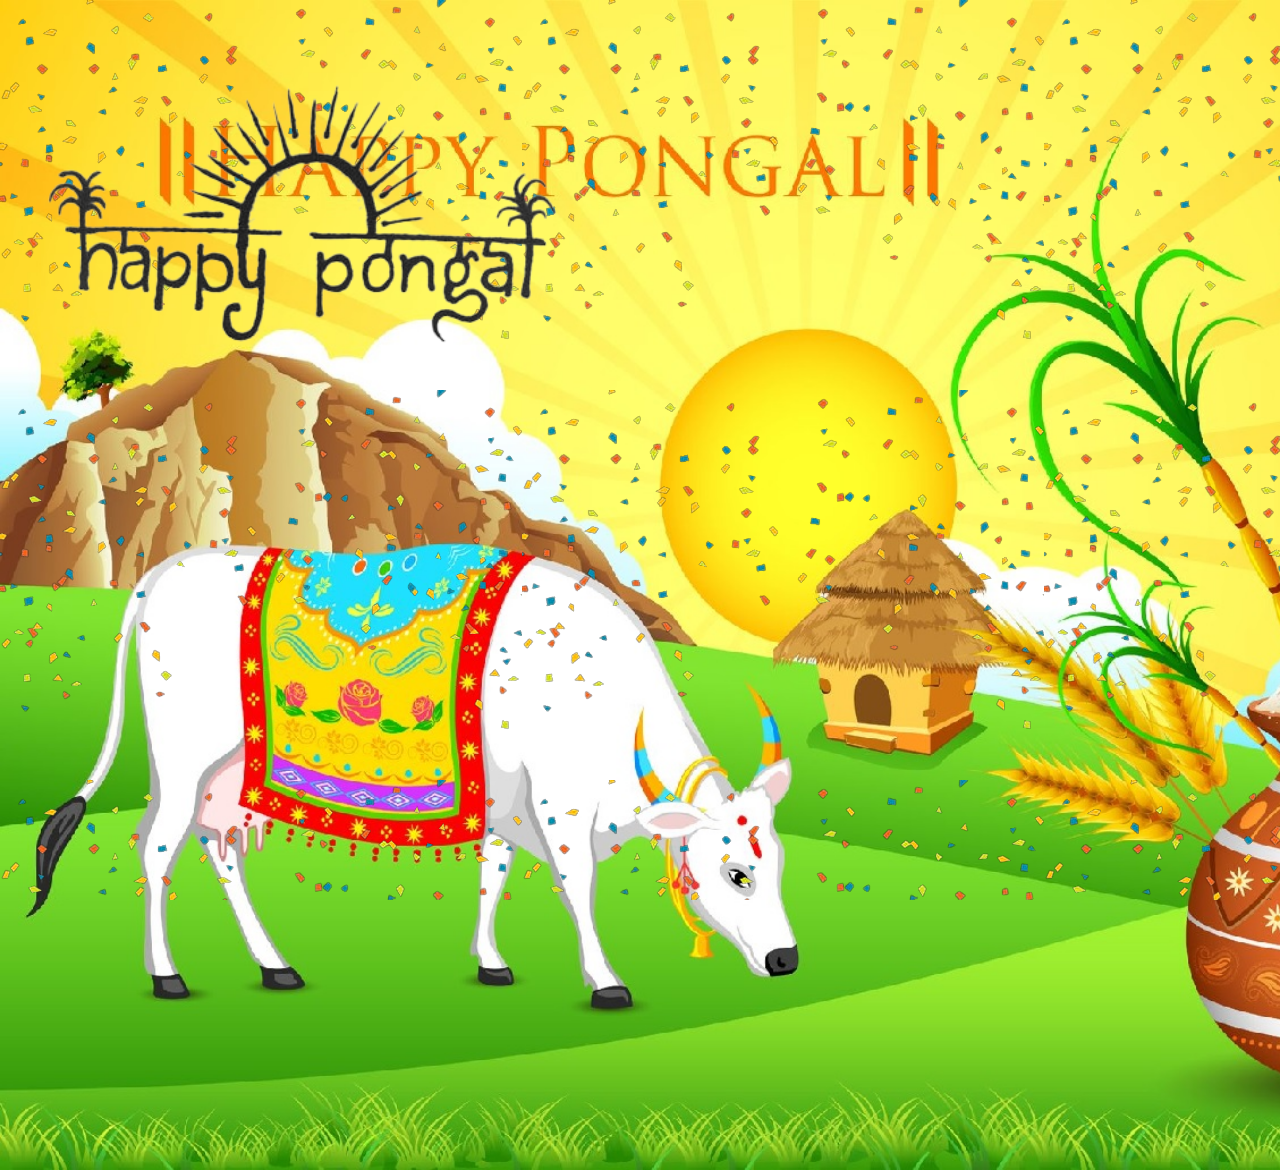
<file: index.html>
<!DOCTYPE html>
<html lang="en">

<head>
  <meta charset="UTF-8">
  <meta name="viewport" content="width=device-width, initial-scale=1.0">
  <title>Happy pongal 2023 by-Raushan</title>
  <link rel="stylesheet" href="css/pongal.css">
</head>

<body>
  <div class="banner">
    <div class="bubble">
      <img src="img/WISH.png" alt="">
    </div>
  </div>
</body>

</html>
</file>
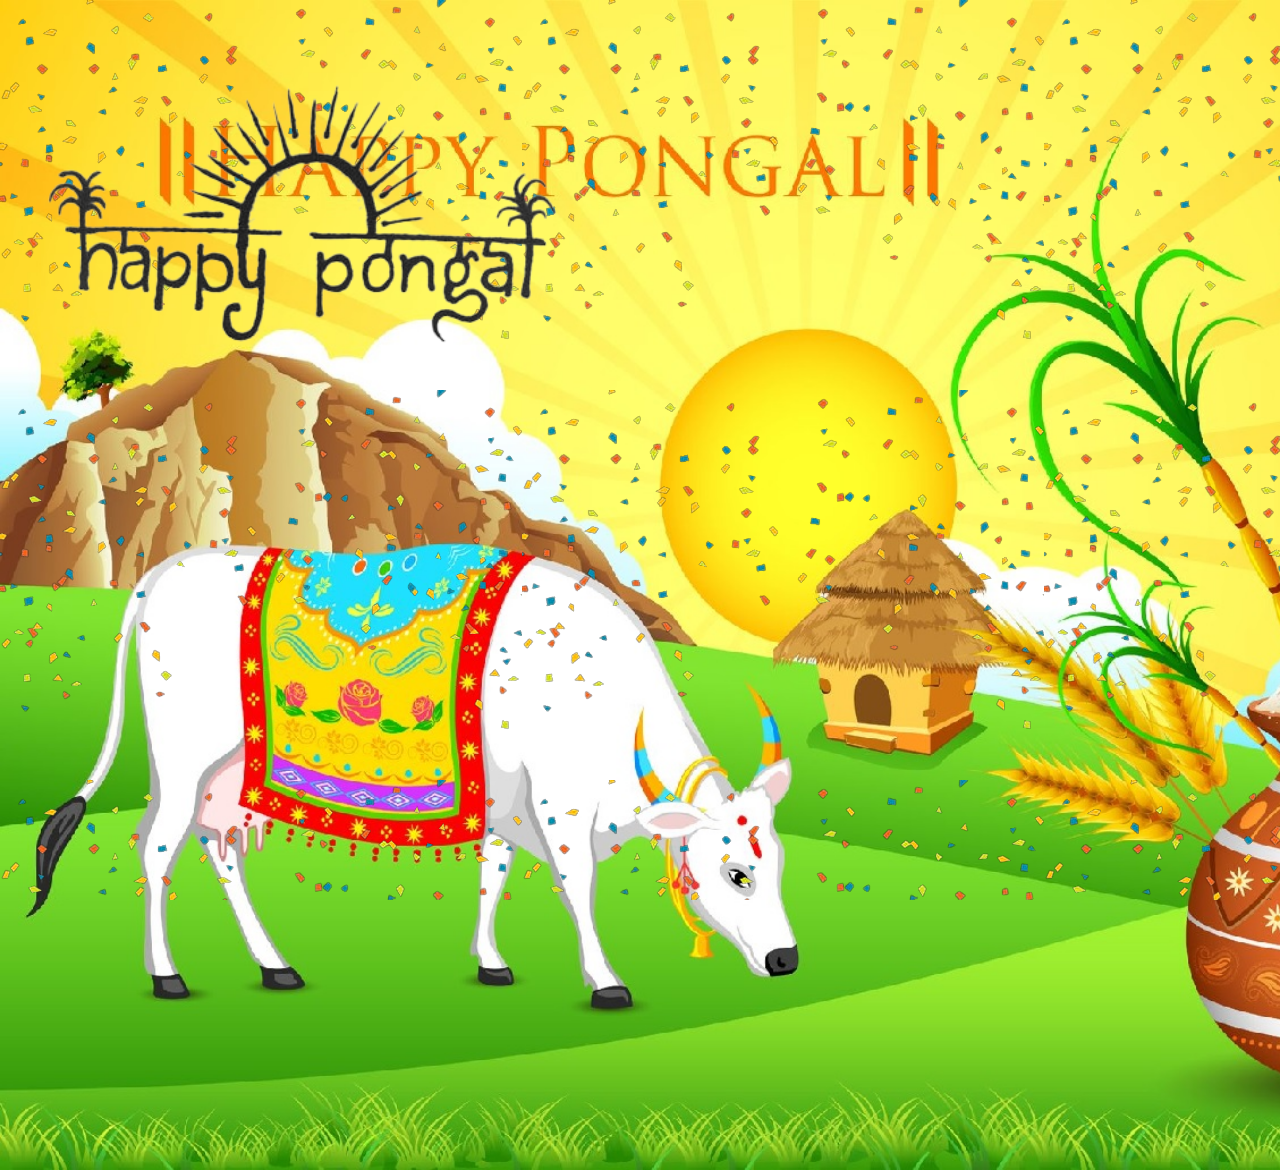
<file: pongal.html>
<!DOCTYPE html>
<html lang="en">

<head>
  <meta charset="UTF-8">
  <meta name="viewport" content="width=device-width, initial-scale=1.0">
  <title>Happy pongal 2023 by-Raushan</title>
  <link rel="stylesheet" href="css/pongal.css">
</head>

<body>
  <div class="banner">
    <div class="bubble">
      <img src="img/WISH.png" alt="">
    </div>
  </div>
</body>

</html>
</file>
<file: css/pongal.css>
body {
    height: 130vh;
    width: 100%;
    margin: 0;
    padding: 0;
    background: url(/img/pongal.jpg);
    background-position: fixed;
    background-repeat: no-repeat;
    background-size: cover;
    
}
.banner {
    height: 100vh;
}

.banner:before {
    content: '';
    height: 100vh;
    width: 100vw;
    position: absolute;
    background-size: cover ; 
    top: 0;
    left: 0;
    background: url(/img/SHOW.png);
    animation: animate 10s linear infinite;
    height: 100%;
}

@keyframes animate {
    0% {
        background-position: 0 0;
    }
    100% {
        background-position: 0 550px;
    }
}
.bubble img{
    width: 50%;
    animation: bubble 15s linear infinite;
}
.bubble{
    width: 100%;
    display: flex;
    align-items: center;
    position: absolute;
    bottom: -70;
}

@keyframes bubble{
    0%{
        transform: translatex(100vh);
        opacity: 1;
    }
    50%{
        opacity: 1;
    } 
    70%{
        opacity: 1;
    } 
    100%{
        transform: translateY(-50vh);
        opacity: 0;
    }
}
</file>
